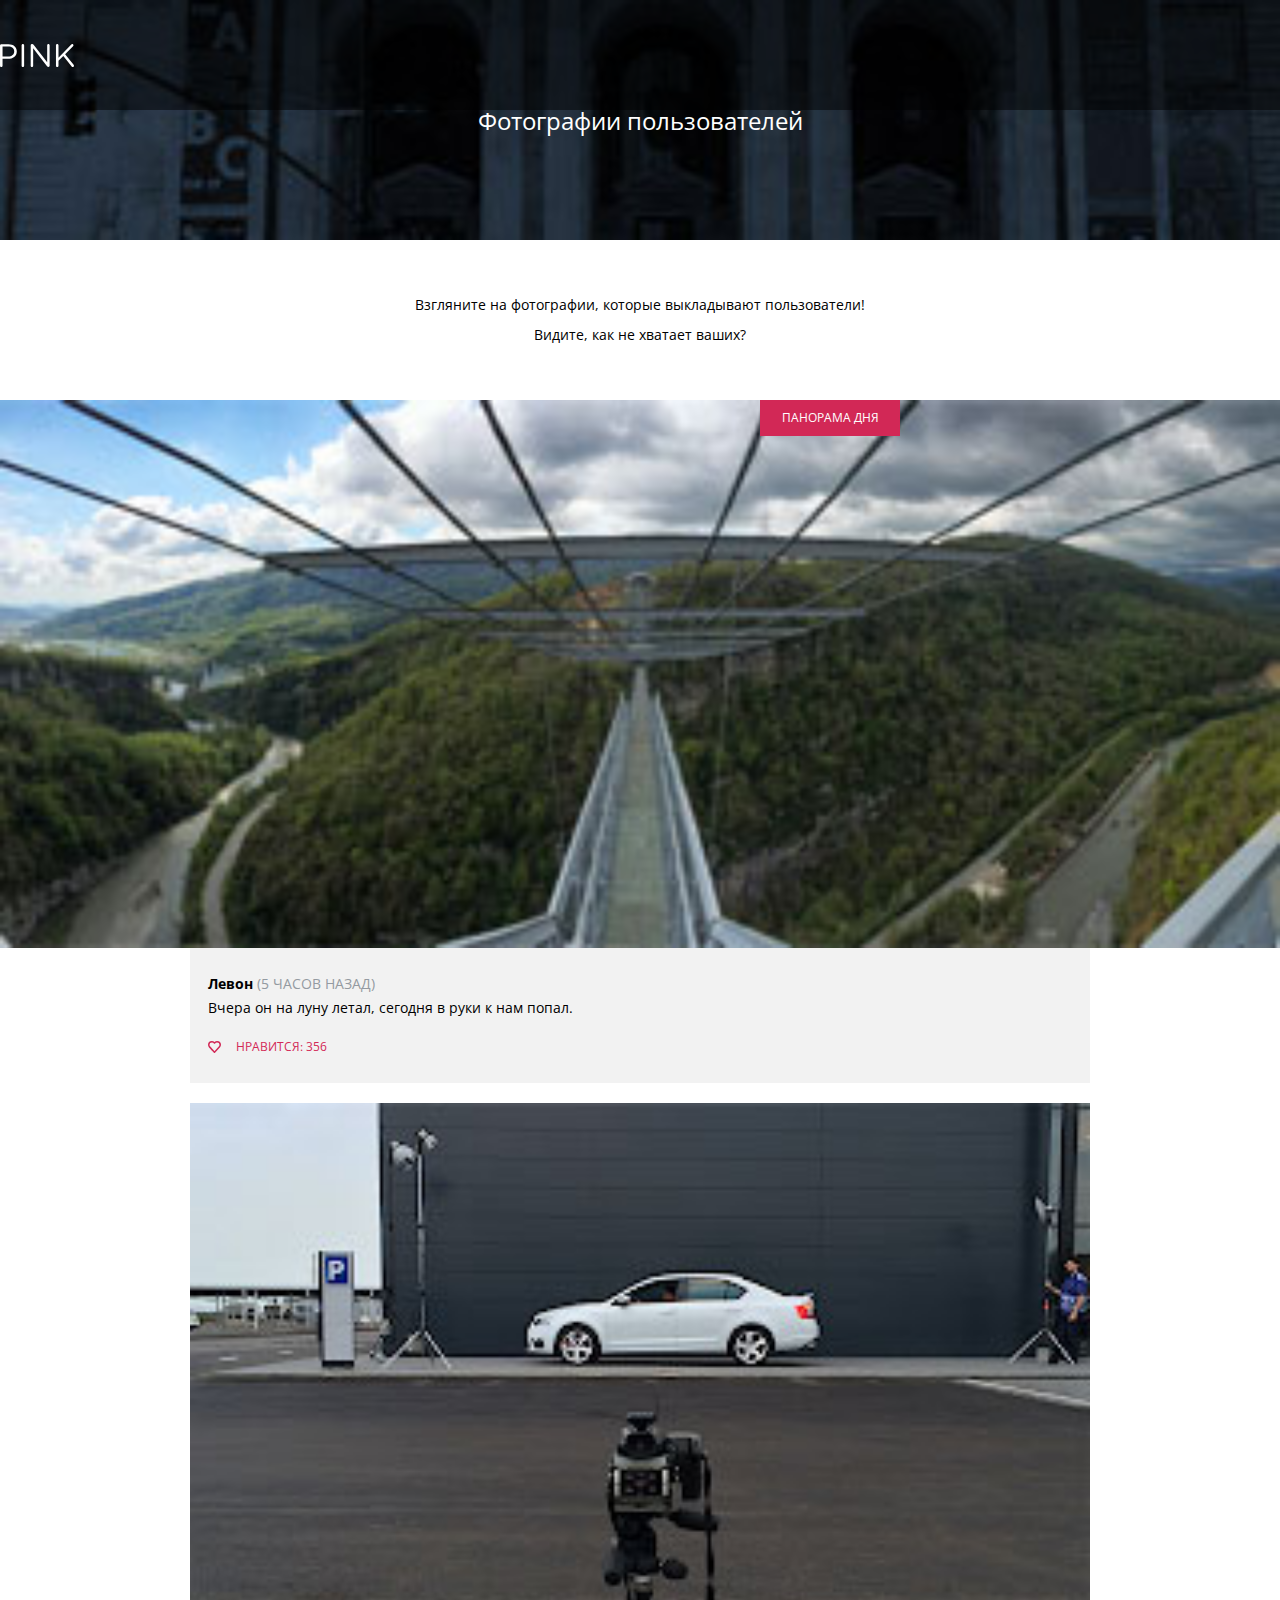
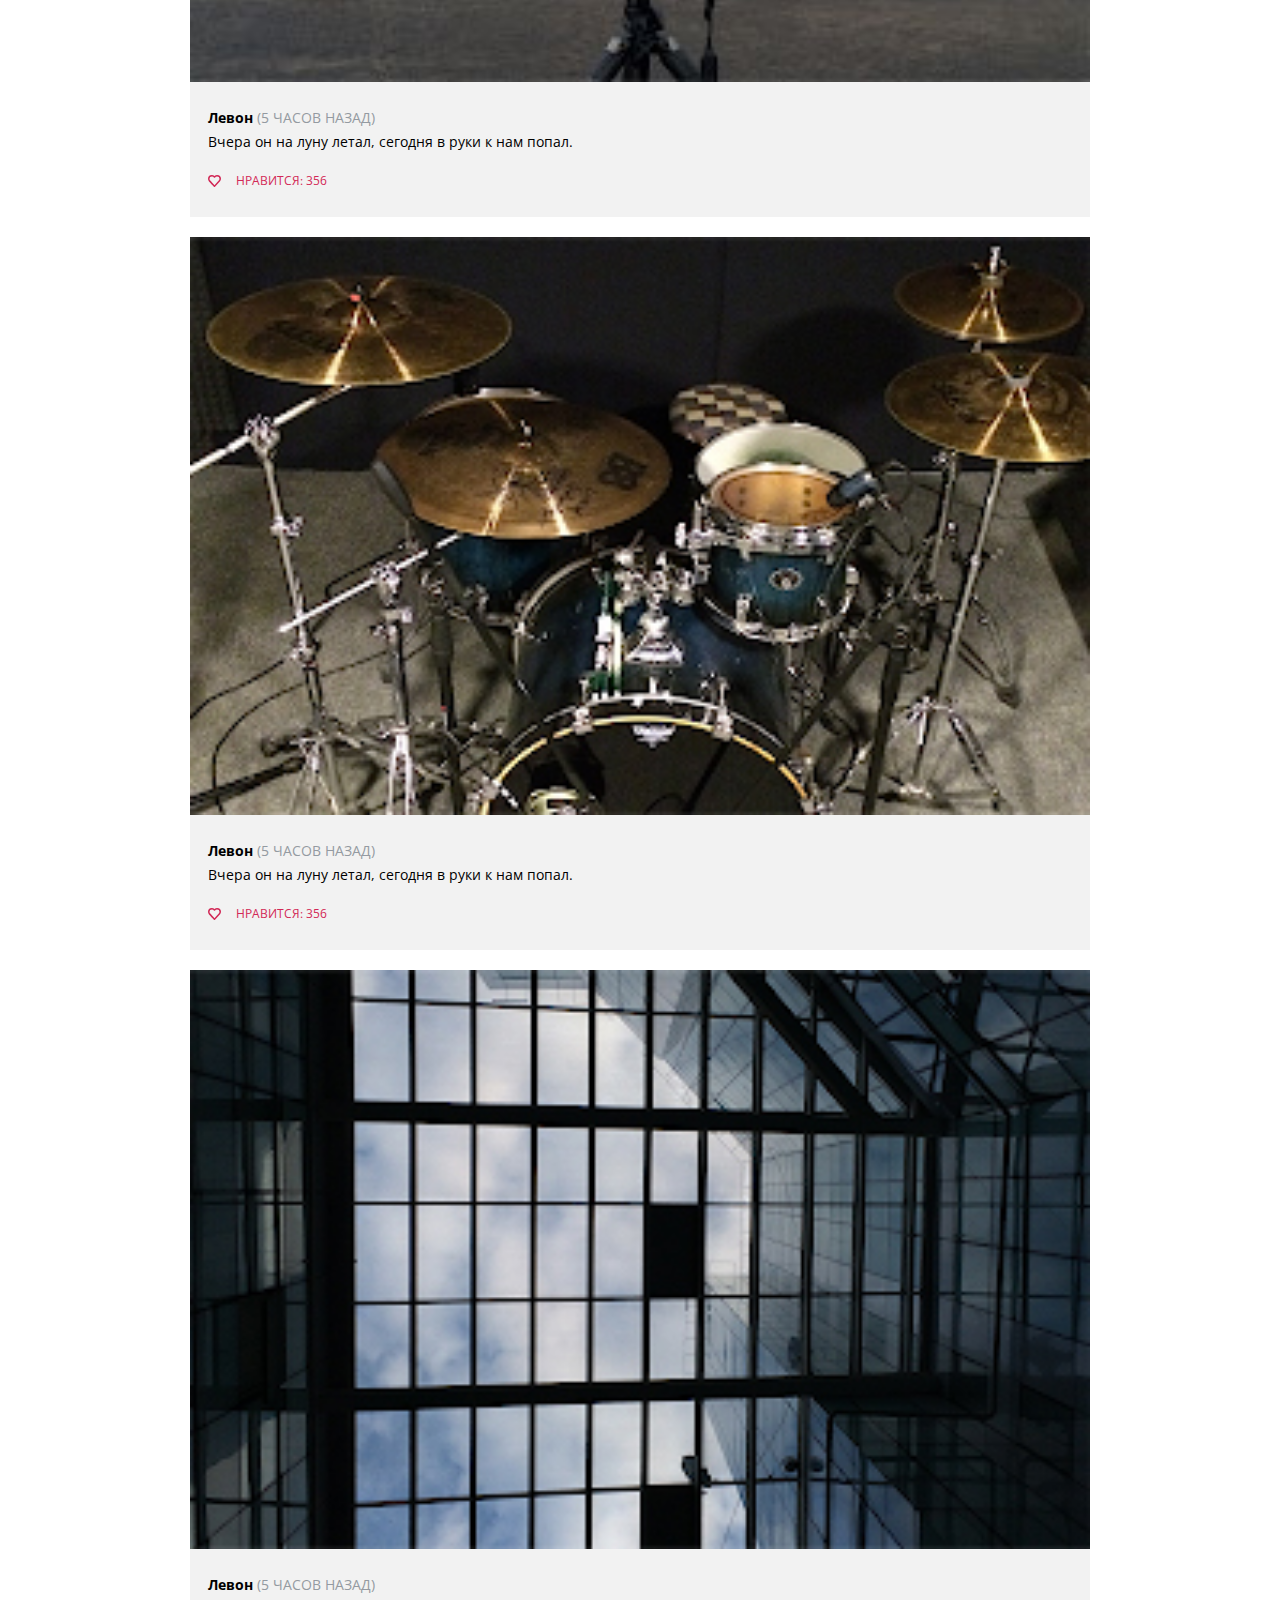
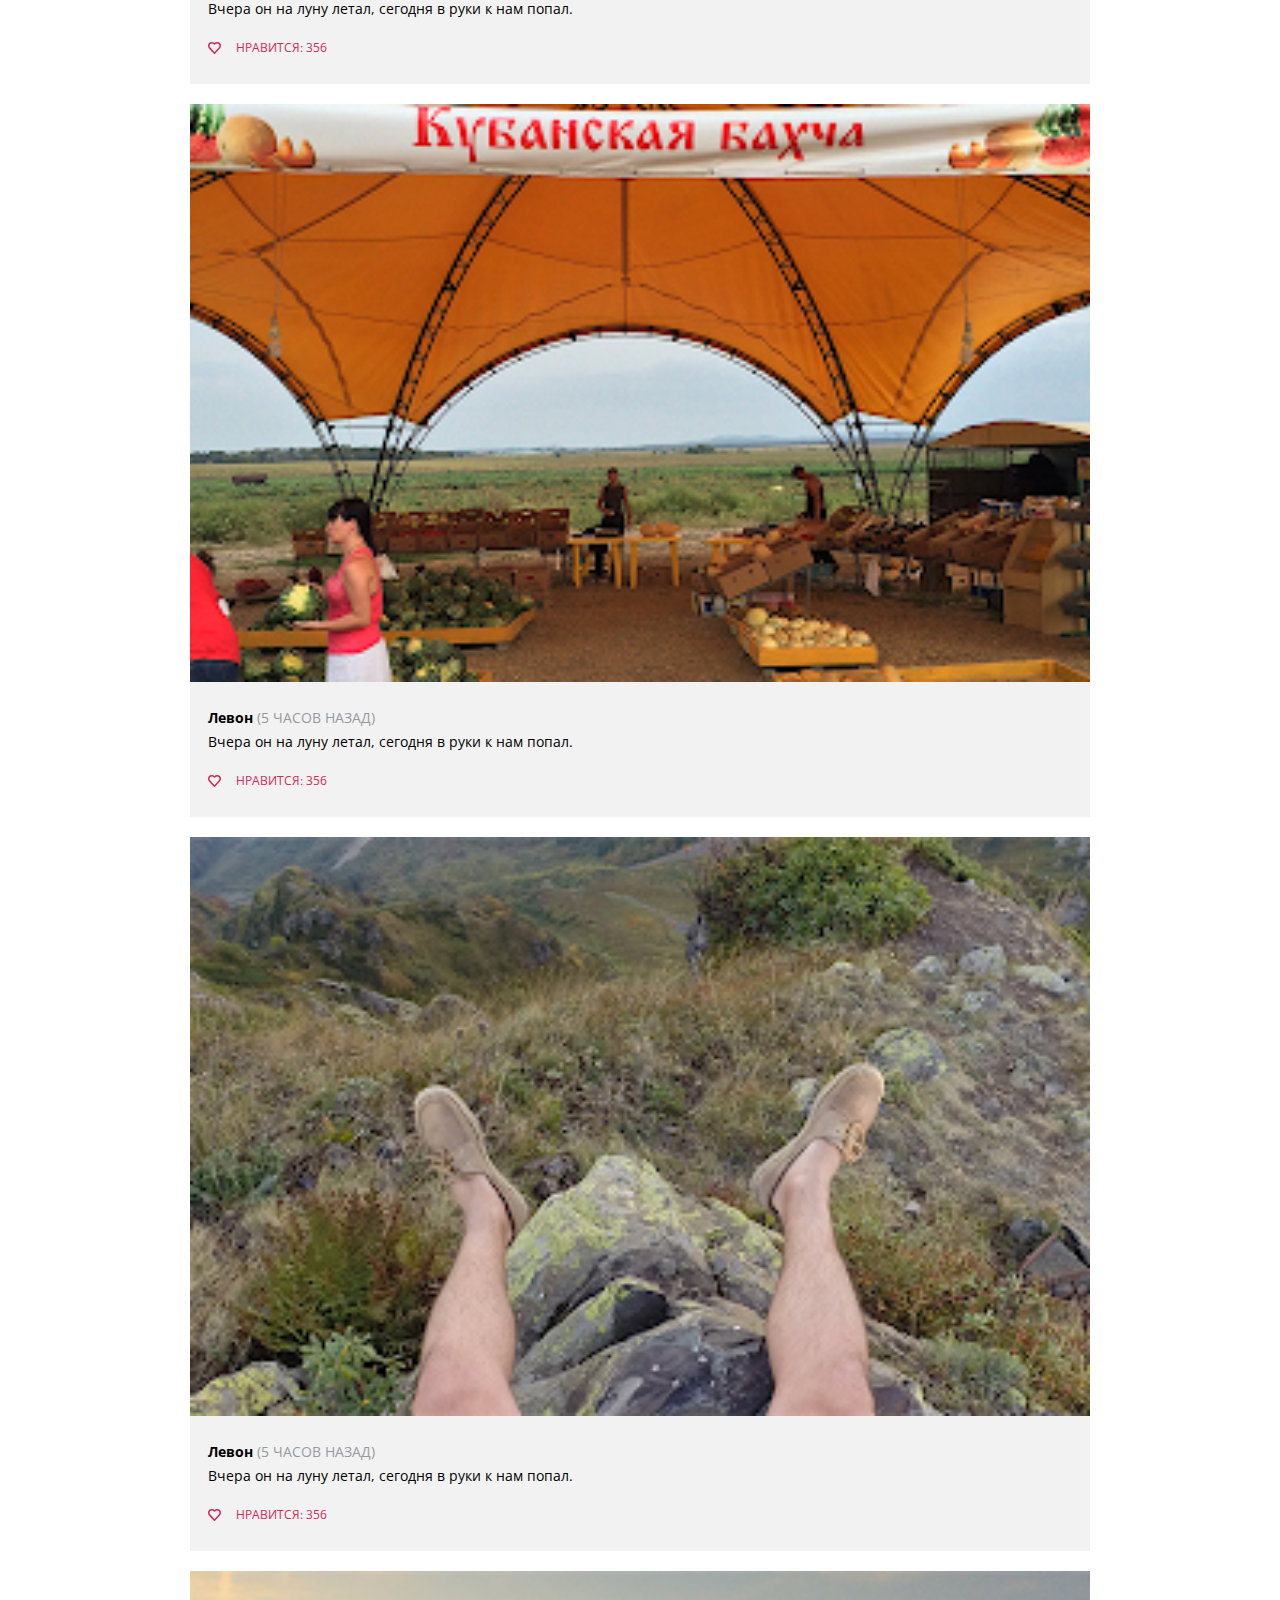
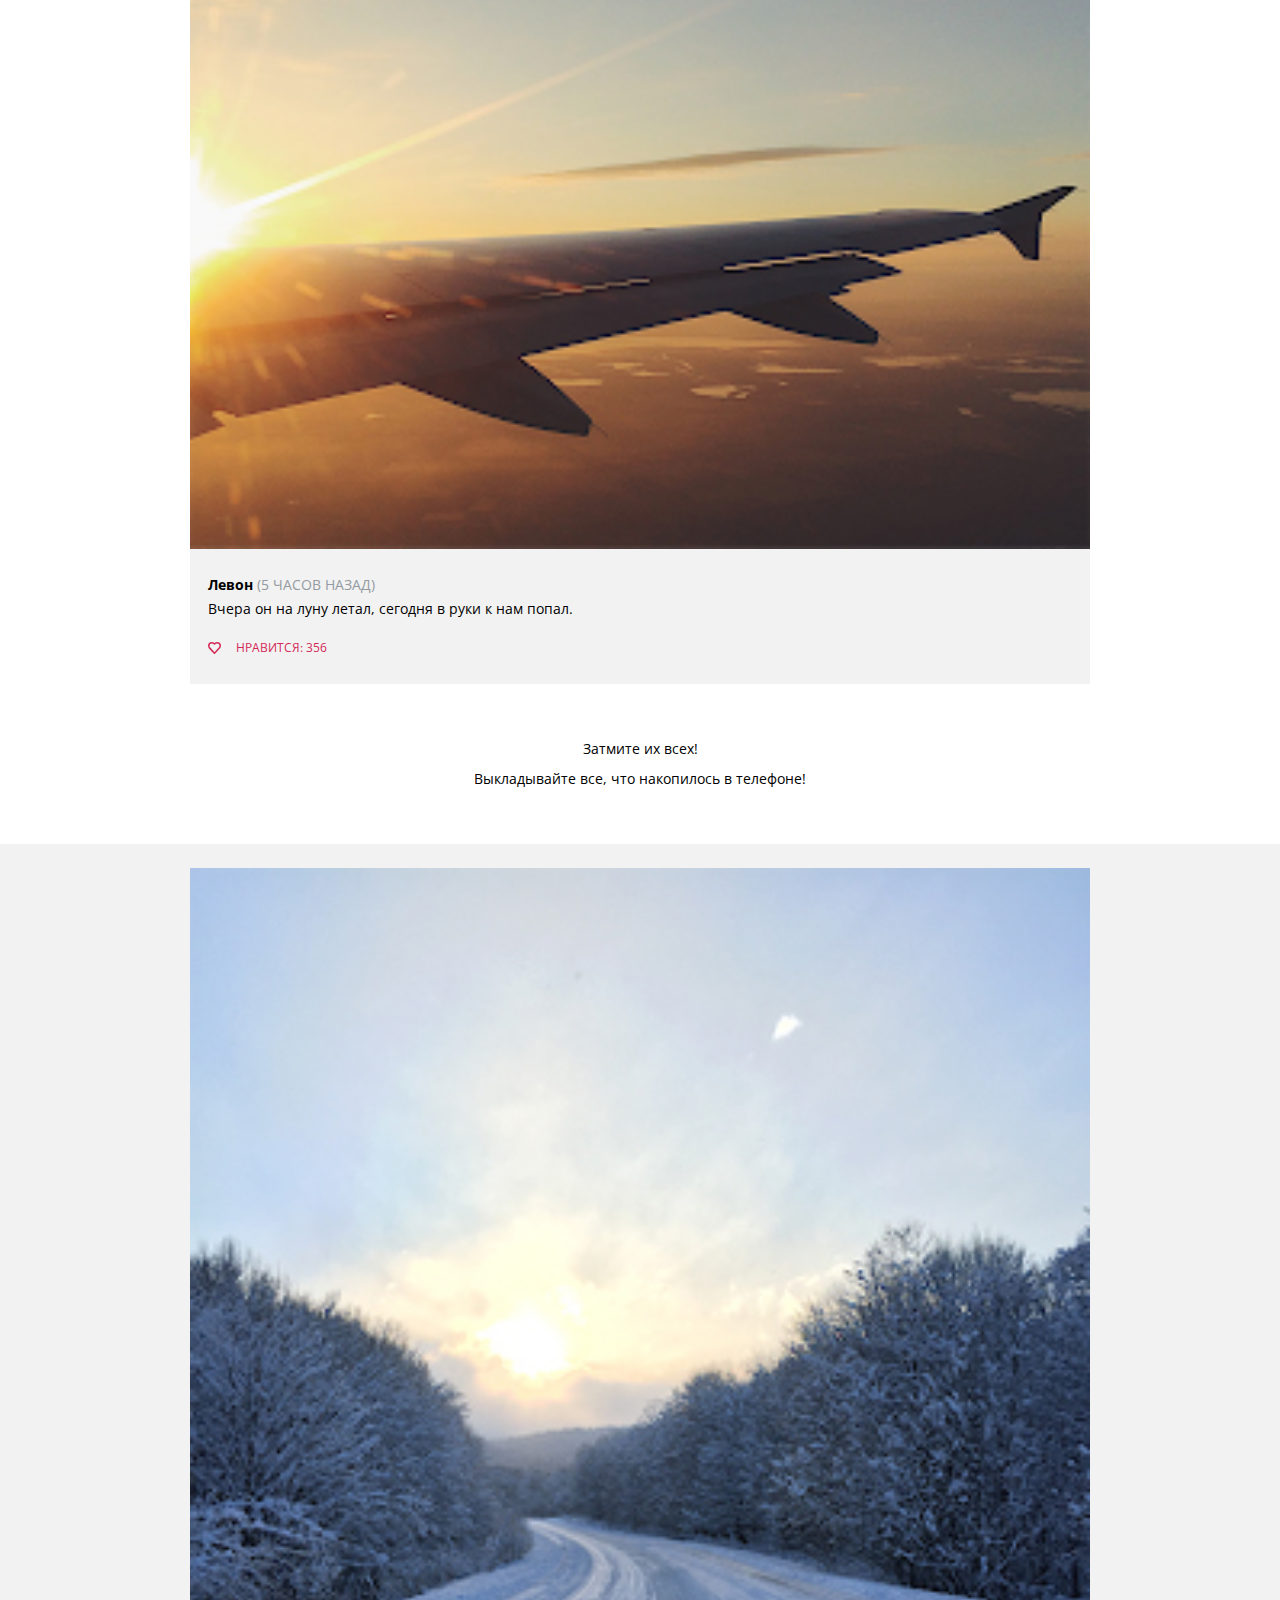
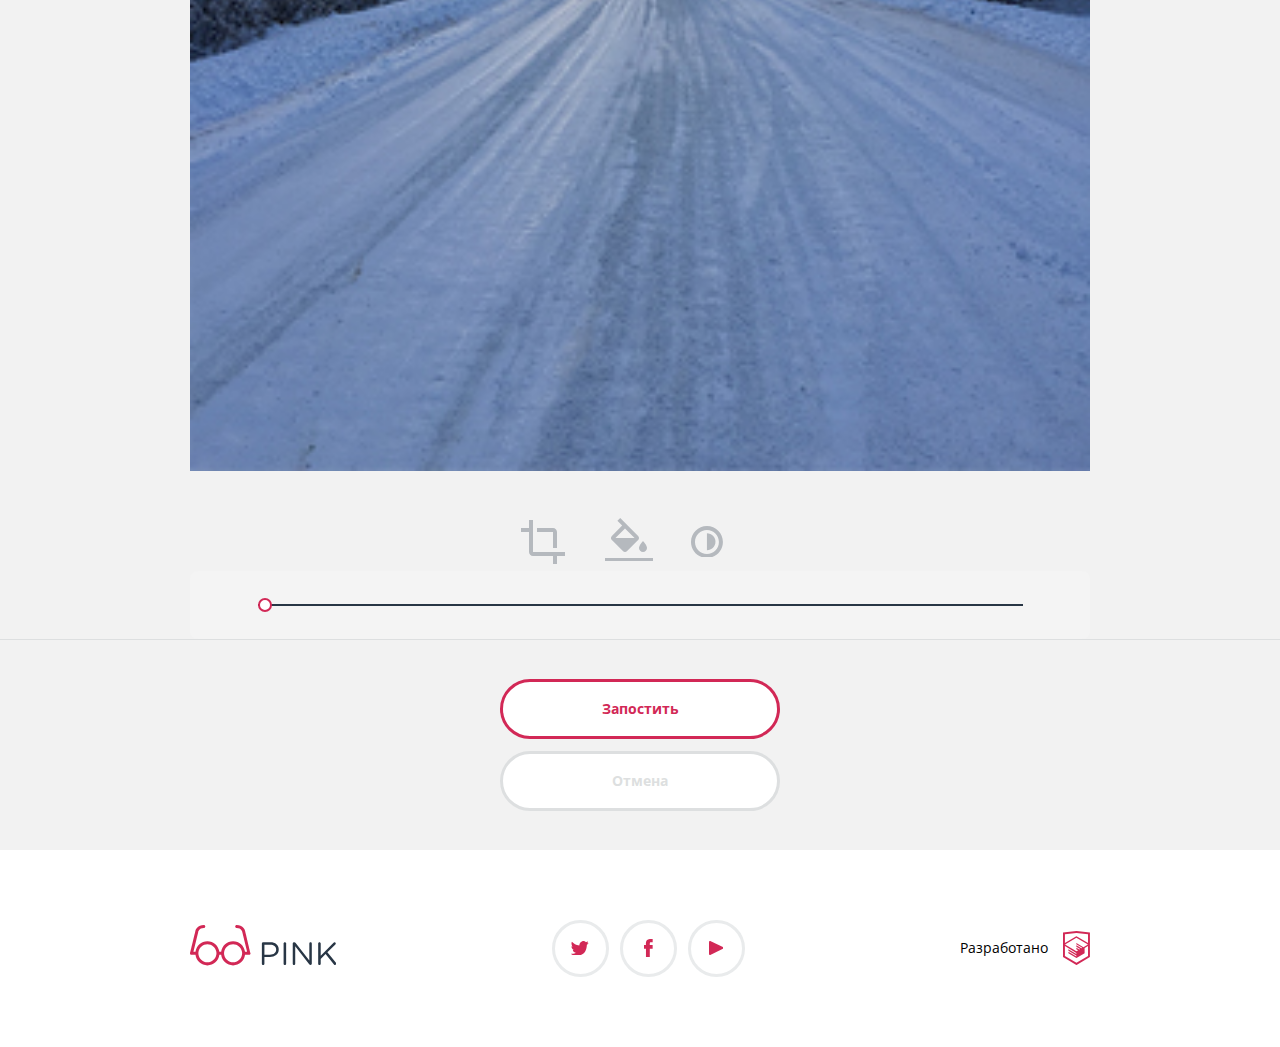
<file: photo/index.html>
<!DOCTYPE html>
<html lang="ru">
	<head>
		<meta charset="utf-8">
		<meta name="viewport" content="width=device-width, initial-scale=1.0, maximum-scale=1.0, user-scalable=1">
		<title>Фотографии пользователей | Pink</title>
		<link rel="shortcut icon" href="images/favicon.ico" type="image/x-icon">
		<link href="https://fonts.googleapis.com/css?family=Open+Sans:400,700&display=swap" rel="stylesheet">
		<link rel="stylesheet" href="../css/style.css">
	</head>
	<body>

		<header>
			<div class="headerStatic">
				<a href="../index.html"><div class="header-logo"></div></a>
				<div class="header-menu">
					<div class="header-menu-mobile js-toggleMenu"></div>
				</div>
			</div>
			<div class="mobileMenu">
				<a href="../index.html">Главная</a>
				<a href="../photo/index.html">Фотографии</a>
				<a href="../form/index.html">Конкурс</a>
				<a href="https://htmlacademy.ru/">Html Academy</a>
			</div>
		</header>

		<main>

			<section class="phoneBlock-photo">
				<h1>Фотографии пользователей</h1>
			</section>

			<section>
				
				<div class="sectionPhotos-text">
					<div class="wrapper">
						Взгляните на фотографии, которые выкладывают пользователи!<br> Видите, как не хватает ваших?
					</div>
				</div>

				<div class="panorama">
					<img src="../images/1.jpg" alt="">
					<div class="wrapper">
						<div class="panorama-label">Панорама дня</div>
					</div>
				</div>

				<div class="wrapper">
						<div class="userPhoto-ad">
							<div class="userPhoto-ad-name">Левон<span> (5 часов назад)</span></div>
							<div class="userPhoto-ad-text">Вчера он на луну летал, сегодня в руки к нам попал.</div>
							<div class="userPhoto-ad-like">Нравится: 356</div>
						</div>
					</div>
				</div>
				
				<ul class="userPhoto">
					<div class="wrapper">

						<li>
							<img src="../images/2.jpg" alt="">
							<div class="userPhoto-ad">
								<div class="userPhoto-ad-name">Левон<span> (5 часов назад)</span></div>
								<div class="userPhoto-ad-text">Вчера он на луну летал, сегодня в руки к нам попал.</div>
								<div class="userPhoto-ad-like">Нравится: 356</div>
							</div>
						</li>

						<li>
							<img src="../images/3.jpg" alt="">
							<div class="userPhoto-ad">
								<div class="userPhoto-ad-name">Левон<span> (5 часов назад)</span></div>
								<div class="userPhoto-ad-text">Вчера он на луну летал, сегодня в руки к нам попал.</div>
								<div class="userPhoto-ad-like">Нравится: 356</div>
							</div>
						</li>

						<li>
							<img src="../images/4.jpg" alt="">
							<div class="userPhoto-ad">
								<div class="userPhoto-ad-name">Левон<span> (5 часов назад)</span></div>
								<div class="userPhoto-ad-text">Вчера он на луну летал, сегодня в руки к нам попал.</div>
								<div class="userPhoto-ad-like">Нравится: 356</div>
							</div>
						</li>

						<li>
							<img src="../images/5.jpg" alt="">
							<div class="userPhoto-ad">
								<div class="userPhoto-ad-name">Левон<span> (5 часов назад)</span></div>
								<div class="userPhoto-ad-text">Вчера он на луну летал, сегодня в руки к нам попал.</div>
								<div class="userPhoto-ad-like">Нравится: 356</div>
							</div>
						</li>

						<li>
							<img src="../images/6.jpg" alt="">
							<div class="userPhoto-ad">
								<div class="userPhoto-ad-name">Левон<span> (5 часов назад)</span></div>
								<div class="userPhoto-ad-text">Вчера он на луну летал, сегодня в руки к нам попал.</div>
								<div class="userPhoto-ad-like">Нравится: 356</div>
							</div>
						</li>

						<li>
							<img src="../images/7.jpg" alt="">
							<div class="userPhoto-ad">
								<div class="userPhoto-ad-name">Левон<span> (5 часов назад)</span></div>
								<div class="userPhoto-ad-text">Вчера он на луну летал, сегодня в руки к нам попал.</div>
								<div class="userPhoto-ad-like">Нравится: 356</div>
							</div>
						</li>

					</div>
				</ul>

				<div class="sectionPhotos-text">
					<div class="wrapper">
						Затмите их всех!<br> Выкладывайте все, что накопилось в телефоне!
					</div>
				</div>
				
			</section>

			<section class="post">
				<div class="wrapper">
					<img src="../images/8.jpg" alt="">
					<ul class="post-tools">
						
						<li>
							<svg version="1.0" id="Layer_1" xmlns="http://www.w3.org/2000/svg" xmlns:xlink="http://www.w3.org/1999/xlink" x="0px" y="0px" width="48px" height="48px" viewBox="0 0 48 48" enable-background="new 0 0 48 48" xml:space="preserve">
							<path fill="none" d="M0,0h48v48H0V0z"/>
							<path d="M34,30h4V14c0-2.21-1.79-4-4-4H18v4h16V30z M14,34V2h-4v8H2v4h8v20c0,2.21,1.79,4,4,4h20v8h4v-8h8v-4H14z"/>
							</svg>
						</li>

						<li>						
							<svg version="1.0" id="Layer_1" xmlns="http://www.w3.org/2000/svg" xmlns:xlink="http://www.w3.org/1999/xlink" x="0px" y="0px" width="48px" height="48px" viewBox="0 0 48 48" enable-background="new 0 0 48 48" xml:space="preserve">
							<path fill="none" d="M0,0h48v48H0V0z"/>
							<path d="M33.12,17.88L15.24,0l-2.83,2.83l4.76,4.76L6.88,17.88c-1.17,1.17-1.17,3.07,0,4.24l11,11C18.46,33.71,19.23,34,20,34 s1.54-0.29,2.12-0.88l11-11C34.29,20.95,34.29,19.05,33.12,17.88z M10.41,20L20,10.42L29.59,20H10.41z M38,23c0,0-4,4.33-4,7 c0,2.21,1.79,4,4,4s4-1.79,4-4C42,27.33,38,23,38,23z"/>
							<rect y="40" width="48" height="3"/>
							</svg>
						</li>

						<li>
							<svg version="1.0" id="Layer_1" xmlns="http://www.w3.org/2000/svg" xmlns:xlink="http://www.w3.org/1999/xlink" x="0px" y="0px" width="31.92px" height="31.92px" viewBox="-35.422 -7.96 31.92 31.92" enable-background="new -35.422 -7.96 31.92 31.92" xml:space="preserve">
							<path d="M-19.462-3.96c6.595,0,11.96,5.365,11.96,11.96s-5.365,11.96-11.96,11.96S-31.422,14.595-31.422,8 S-26.057-3.96-19.462-3.96 M-19.462-7.96c-8.814,0-15.96,7.145-15.96,15.96c0,8.813,7.146,15.96,15.96,15.96S-3.502,16.813-3.502,8 C-3.502-0.815-10.648-7.96-19.462-7.96L-19.462-7.96z"/>
							<path d="M-19.462,16.331c4.706,0,8.52-3.813,8.52-8.52c0-4.705-3.813-8.519-8.52-8.519"/>
							</svg>
						<li>

					</ul>
					<div class="post-slider">
						<input type="range" id="fader" min="0" max="600" value="0" step="1" oninput="outputUpdate(value)">
					</div>
				</div>
				<div class="post-hr"></div>
				<div class="post-buttons">
					<div class="wrapper">
						<a href="#" class="post-buttons-post">Запостить</a>
						<a href="#" class="post-buttons-cancel">Отмена</a>
					</div>
				</div>
			</section>

		</main>

		<footer class="footer">
			<div class="wrapper">
				<div class="footer-logo">
					<a href="../index.html">
						<svg version="1.1" id="Layer_1" xmlns="http://www.w3.org/2000/svg" xmlns:xlink="http://www.w3.org/1999/xlink" x="0px" y="0px" width="146.3px" height="40.375px" viewBox="0 0 146.3 40.375" enable-background="new 0 0 146.3 40.375" xml:space="preserve">
						<g>
						<path class="logoname" fill="#283645" d="M71.874,18.661c0-0.708,0.58-1.288,1.256-1.288h7.18c5.087,0,8.436,2.704,8.436,7.146v0.063 c0,4.86-4.057,7.373-8.854,7.373h-5.475v6.825c0,0.708-0.58,1.287-1.289,1.287c-0.676,0-1.256-0.58-1.256-1.287L71.874,18.661 L71.874,18.661z M79.988,29.641c3.734,0,6.182-1.996,6.182-4.959v-0.062c0-3.221-2.414-4.894-6.053-4.894h-5.699v9.917h5.57V29.641 z"/>
						<path class="logoname" fill="#283645" d="M93.603,18.5c0-0.708,0.579-1.288,1.255-1.288c0.709,0,1.288,0.58,1.288,1.288v20.283 c0,0.708-0.579,1.287-1.288,1.287c-0.676,0-1.255-0.579-1.255-1.287V18.5z"/>
						<path class="logoname" fill="#283645" d="M102.744,18.532c0-0.676,0.58-1.256,1.256-1.256h0.354c0.58,0,0.935,0.29,1.288,0.74l13.684,17.45V18.468 c0-0.676,0.547-1.256,1.256-1.256c0.676,0,1.225,0.58,1.225,1.256v20.349c0,0.677-0.48,1.19-1.158,1.19h-0.129 c-0.548,0-0.936-0.321-1.318-0.772l-13.976-17.867v17.449c0,0.677-0.547,1.257-1.257,1.257c-0.676,0-1.223-0.58-1.223-1.257V18.532 H102.744z"/>
						<path class="logoname" fill="#283645" d="M128.173,18.5c0-0.708,0.58-1.288,1.257-1.288c0.708,0,1.286,0.58,1.286,1.288v12.331l12.848-13.16 c0.29-0.257,0.579-0.451,0.998-0.451c0.676,0,1.225,0.612,1.225,1.256c0,0.354-0.162,0.644-0.42,0.901l-7.984,7.92l8.564,10.561 c0.225,0.291,0.354,0.547,0.354,0.936c0,0.676-0.577,1.288-1.285,1.288c-0.482,0-0.807-0.259-1.03-0.58l-8.401-10.464l-4.863,4.861 v4.895c0,0.708-0.578,1.288-1.286,1.288c-0.677,0-1.257-0.58-1.257-1.288V18.5H128.173z"/>
						</g>
						<path fill="#FFFFFF" d="M60.498,28.266"/>
						<path fill="#D22856" d="M60.462,28.016c-0.002-0.009-5.175-21.365-5.175-21.365C54.926,4.303,52.694,0,46.688,0 c-0.829,0-1.5,0.671-1.5,1.5s0.671,1.5,1.5,1.5c4.856,0,5.575,3.729,5.639,4.143l4.767,19.701h-2.073 c-0.742-5.927-5.802-10.531-11.927-10.531s-11.186,4.604-11.927,10.531h-1.82c-0.741-5.927-5.802-10.531-11.927-10.531 S6.235,20.917,5.493,26.844H3.42L8.187,7.143C8.25,6.729,8.97,3,13.826,3c0.829,0,1.5-0.671,1.5-1.5S14.655,0,13.826,0 C7.82,0,5.588,4.303,5.227,6.651c0,0-5.173,21.356-5.175,21.365c-0.266,1.109,0.531,1.826,1.426,1.826 c0.012,0,0.023,0.004,0.036,0.004h3.982c0.741,5.926,5.802,10.53,11.927,10.53s11.185-4.604,11.927-10.53h1.814 c0.742,5.926,5.802,10.53,11.927,10.53s11.186-4.604,11.927-10.53H59c0.012,0,0.023-0.004,0.036-0.004 C59.931,29.842,60.728,29.125,60.462,28.016z M26.315,29.844c-0.715,4.272-4.421,7.531-8.896,7.531s-8.18-3.259-8.896-7.531 c-0.082-0.488-0.135-0.988-0.135-1.5s0.053-1.011,0.135-1.5c0.715-4.271,4.421-7.531,8.896-7.531s8.18,3.26,8.896,7.531 c0.082,0.489,0.135,0.988,0.135,1.5S26.397,29.355,26.315,29.844z M51.99,29.844c-0.716,4.272-4.421,7.531-8.896,7.531 c-4.475,0-8.181-3.259-8.896-7.531c-0.082-0.488-0.135-0.988-0.135-1.5s0.053-1.011,0.135-1.5c0.716-4.271,4.421-7.531,8.896-7.531 c4.475,0,8.181,3.26,8.896,7.531c0.082,0.489,0.135,0.988,0.135,1.5S52.072,29.355,51.99,29.844z"/>
						</svg>
						</svg>
					</a>
				</div>
				<div class="footer-social">
					<a href="#">
						<svg version="1.0" id="Layer_1" xmlns="http://www.w3.org/2000/svg" xmlns:xlink="http://www.w3.org/1999/xlink" x="0px" y="0px" width="17.5px" height="14.663px" viewBox="0 0 17.5 14.663" enable-background="new 0 0 17.5 14.663" xml:space="preserve">
						<g id="W6EeEF_1_">
						<g>
						<path fill-rule="evenodd" clip-rule="evenodd" d="M11.283,0.153c1.736-0.485,3.074,0.263,3.685,1.151 c0.694-0.226,1.372-0.47,2.072-0.691c-0.004,0.841-0.538,1.478-0.883,1.727C16.861,2.506,17.5,1.86,17.5,1.86 c-0.175,0.976-1.035,1.746-1.611,1.977C15.65,10.429,12.617,14.793,5.507,14.66c-0.538,0,0.077,0-0.46,0 c-0.422,0-4.29-0.45-5.047-1.843c2.341,0.192,4.011-0.412,4.835-1.15c-0.989-0.293-2.761-0.464-3.07-2.881 c0.362,0.105,0.583,0.223,1.228,0.117C1.757,8.067,0.385,7.366,0.461,5.218c0.294,0.32,1.1,0.523,1.381,0.461 c-0.725-0.235-2.03-3.281-0.921-4.836C2.794,2.654,4.769,4.364,8.29,4.528C8.506,2.288,9.461,0.787,11.283,0.153z"/>
						</g>
						</g>
						</svg>
					</a>
					<a href="#"">
						<svg version="1.0" id="Layer_1" xmlns="http://www.w3.org/2000/svg" xmlns:xlink="http://www.w3.org/1999/xlink" x="0px" y="0px" width="8.673px" height="18.944px" viewBox="0 0 8.673 18.944" enable-background="new 0 0 8.673 18.944" xml:space="preserve">
						<path d="M6.275,3.357c0.799,0,1.599,0,2.398,0c0-1.119,0-2.238,0-3.357c-0.959,0-1.92,0-2.878,0C2.656,0.181,1.54,2.387,1.948,6.115 H0v3.517h1.958c0,3.104,0,6.208,0,9.312c1.279,0,2.558,0,3.837,0c0-3.104,0-6.208,0-9.312h2.857V6.115H5.786 C5.765,5.07,5.75,3.709,6.275,3.357z"/>
						</svg>
					</a>
					<a href="#"">
						<svg version="1.0" id="Layer_1" xmlns="http://www.w3.org/2000/svg" xmlns:xlink="http://www.w3.org/1999/xlink" x="0px" y="0px" width="14.64px" height="13.96px" viewBox="0 0 14.64 13.96" enable-background="new 0 0 14.64 13.96" xml:space="preserve">
						<path d="M1.775,13.78C0.799,14.257,0,13.758,0,12.671V1.29c0-1.088,0.799-1.585,1.775-1.109l12.133,5.932 c0.975,0.478,0.975,1.258,0,1.736L1.775,13.78z"/>
						</svg>
					</a>
				</div>
				<div class="footer-copyright">
					<p>Разработано</p> 
					<a href="#">
						<svg version="1.0" id="Layer_1" xmlns="http://www.w3.org/2000/svg" xmlns:xlink="http://www.w3.org/1999/xlink" x="0px" y="0px" width="26.943px" height="34.09px" viewBox="0 0 26.943 34.09" enable-background="new 0 0 26.943 34.09" xml:space="preserve">
						<path d="M13.62,0.017L13.472,0L0,1.412v24.661l13.472,8.017l13.43-7.99l0.042-0.026V1.412L13.62,0.017z M25.019,12.127L13.495,5.334 l-0.001-0.104L13.407,5.28l-0.088-0.056v0.109L1.925,12.118V3.147l11.547-1.212l11.547,1.212V12.127z M13.405,6.787L24.923,13.5 l-4.479,2.64l-7.093-4.221l-0.013,1.415l5.904,3.513l-0.86,0.507l-5.031-2.992l-0.013,1.415l3.827,2.275l-0.782,0.523l-3.032-1.787 l-0.013,1.413l1.852,1.091l-1.8,1.081L2.034,13.622L13.405,6.787z M1.925,15.127l11.411,6.791l0.015,1.044l-7.941-4.728L5.395,19.65 l7.979,4.796l0.017,1.076l-7.972-4.741l-0.013,1.415l8.021,4.821l0.045,0.026l8.143-4.872v-1.268l-0.011-0.148v-3.761l3.415-2.036 v10.02L13.472,31.85L1.925,24.979V15.127z"/>
						</svg>
					</a>
				</div>
			</div>
		</footer>

		<script src="https://code.jquery.com/jquery-3.2.1.js"></script>
		<script src="../js/slick.js"></script>
		<script src="../js/main.js"></script>
	</body>
</html
</file>
<file: css/style.css>
@charset 'UTF-8';@font-face{font-family:Test;font-style:normal;font-weight:400;src:url(../fonts/PFCentroSansPro-Light.eot);src:url(../fonts/PFCentroSansPro-Light.ttf),url(../fonts/PFCentroSansPro-Light.woff)}*{margin:0;padding:0}body{background-color:#fff;color:#000;font-family:"Open Sans",Arial,sans-serif;font-size:18px;line-height:24px}.wrapper{width:100%;box-sizing:border-box;padding-left:20px;padding-right:20px;margin:0 auto}@media screen and (min-width:940px){.wrapper{width:940px}}li{list-style-type:none}.headerStatic{box-sizing:border-box;height:66px;width:100%;background-color:rgba(0,0,0,.5);position:absolute;display:flex;align-items:center;z-index:100;transition:background-color 0s linear .3s}@media screen and (min-width:600px){.headerStatic{height:110px}}.headerStatic>.wrapper{display:flex;justify-content:space-between}.header-logo{background:url(../images/logo-pink-white-mobile.svg) center no-repeat;height:23px;width:75px}.header-menu-mobile{background:url(../images/icon-menu-burger.svg) center no-repeat;height:24px;width:50px;cursor:pointer}@media screen and (min-width:940px){.header-menu-mobile{display:none}}.header-menu-points{display:none}@media screen and (min-width:940px){.header-menu-points{display:flex;justify-content:space-between;align-items:center}}.mobileMenu{display:none;width:100%;border-top:1px solid #000;position:relative;top:66px;z-index:1000}@media screen and (min-width:600px){.mobileMenu{top:110px}}.mobileMenu a{display:flex;align-items:center;justify-content:center;height:62px;color:#fff;font-weight:700;text-transform:uppercase;text-decoration:none;background-color:#283645;border-top:1px solid #485461;border-bottom:1px solid #000;text-align:center}.mobileMenu a:hover{background-color:#1d2631}.headerActive{background-color:#283645!important;transition:background-color 0s linear 0s!important}.header-menu-close{background-image:url(../images/icon-menu-cross.svg)!important}.footer{display:flex;padding:40px 0;justify-content:space-between}@media screen and (min-width:600px){.footer{padding:70px 0}}.footer-index,.footer>.wrapper{display:block}@media screen and (min-width:600px){.footer-index{display:none}}@media screen and (min-width:600px){.footer>.wrapper{display:flex;align-items:center;justify-content:space-between}}.footer-logo{display:flex;justify-content:center;margin-bottom:40px}@media screen and (min-width:600px){.footer-logo{margin-bottom:0}}.footer-logo a svg{transition:fill .3s ease,opacity .3s ease}.footer-logo a svg:hover .logoname{fill:#d22856}.footer-logo a svg:active{opacity:.3}.footer-logo a svg:active .logoname{fill:#283645}.footer-logo-mobile{display:block}@media screen and (min-width:600px){.footer-logo-mobile{display:none}}.footer-logo-desktop{display:none}@media screen and (min-width:600px){.footer-logo-desktop{display:block}}.footer-social{display:flex;justify-content:center;margin-bottom:39px}@media screen and (min-width:600px){.footer-social{margin-bottom:0}}.footer-social a+a{margin-left:11px}.footer-social a{border-radius:50%;border:3px solid #e9ebec;width:51px;height:51px;display:flex;justify-content:center;align-items:center;transition:border .3s ease}.footer-social a:hover{border:3px solid #283645}.footer-social a:active{border:3px solid rgba(233,235,236,.7)}.footer-social a:active svg{opacity:.3}.footer-social a svg{fill:#d22856;transition:opacity .3s ease}.footer-copyright{display:flex;align-items:center;justify-content:center;margin-top:0}@media screen and (min-width:600px){.footer-copyright{margin-top:5px}}.footer-copyright p{margin-right:15px;font-size:14px;margin-top:-5px}.footer-copyright a svg{fill:#d22856;transition:fill .3s ease}.footer-copyright a svg:hover{fill:#000}.footer-copyright a svg:active{fill:#bec2c7}.phoneBlock{background-image:url(../images/background-01.jpg);background-position:center;background-size:cover;box-sizing:border-box;height:465px;position:relative}.download{box-sizing:border-box;background-color:#1d2631;padding-top:48px;padding-bottom:32px;text-align:center}.download-button{box-sizing:border-box;border:3px solid #fff;width:280px;border-radius:30px;padding:15px 35px;margin:0 auto;font-weight:700;color:#fff;text-decoration:none;transition:.3s;font-size:14px}.download-button:hover{background-color:#fff;color:#d22856}.download-icons{display:flex;width:60%;justify-content:space-between;margin:60px auto 25px}.download-icons a img{height:47px}.download-text{width:80%;margin:0 auto;color:#fff;font-size:14px}.advantages{text-align:center}.advantages-heading{line-height:29px;font-size:24px;margin:0 auto;box-sizing:border-box;padding-top:45px;color:#283645;font-weight:lighter;text-align:center}.advantages-heading p+p{margin-top:35px}.advantages>.wrapper{padding-top:40px}.advantages-points{background-color:#f2f2f2}.advantages-points>.wrapper{padding-top:40px}.advantages-points-text{margin:0 auto;width:80%}.advantages-points-text h2{margin-bottom:15px;font-weight:700;font-size:18px}.advantages-points-text p{font-size:14px;margin-bottom:35px}.advantages-points-phone{height:300px;background-image:url(../images/helloworld.png);background-position:0 30px;background-size:cover;background-repeat:no-repeat;box-sizing:border-box;width:157px;position:relative;bottom:0;margin:0 auto}.reviews{box-sizing:border-box;padding-top:50px;text-align:center}.reviews-item{font-size:14px}.reviews-item-heading{font-weight:700;margin-bottom:20px}.reviews-item-text{line-height:30px;margin-bottom:50px}.prices{text-transform:uppercase;color:#fff;width:100%;padding-bottom:50px}.prices-item{box-sizing:border-box;border-left:2px solid #e5e5e5;width:279px;margin-bottom:50px}.prices-item-hit{background-image:url(../images/hit.png);z-index:1000;width:74px;height:73px;position:absolute;top:0;margin-left:-2px}.prices-item-hit-text{transform:rotate(-45deg);position:relative;top:15px;left:-13px}.prices-item-heading{background-color:#283645;text-align:center;padding-top:20px;padding-bottom:20px;font-size:14px}.prices-item-heading h3{margin-bottom:5px}.prices-item-heading p{font-size:24px}.prices-item-row{box-sizing:border-box;padding:18px 15px;display:flex;justify-content:space-between;border-bottom:2px solid #e5e5e5}.prices-item-option{text-align:left;font-size:14px;color:#283645}.prices-item-option::after{width:31px;height:26px;background-position:center;background-repeat:no-repeat}.icon-yes{background-color:url(../images/yes.png)}.icon-no{background-color:url(../images/no.png)}.pricesWrapper{background-color:#f2f2f2;font-size:15px;padding-top:45px}.contacts{padding-top:50px;text-align:center}.contacts-heading{font-size:24px;color:#283645;margin-bottom:35px;line-height:29px}.contacts-heading-point{font-size:18px;font-weight:700;line-height:32px}.contacts-heading-content{font-size:24px;line-height:24px;color:#d22856;font-weight:400}.contacts-heading-content a{color:#d22856;text-decoration:none}.contacts li+li{margin-top:25px}.map{margin-top:40px;padding-bottom:56.25%;position:relative;height:0}.map iframe{left:0;top:0;height:100%;width:100%;position:absolute}.advantages-heading::after,.reviews::after{content:'';display:block;background-image:url(../images/bg-triangle-white.svg);background-repeat:no-repeat;background-size:100% 100%;background-position:center;width:100%;height:80px;background-color:#f2f2f2}.mapTriangle::before{content:'';display:block;width:100%;height:50px;background-image:url(../images/triangle-footer.png);background-position:center;background-size:100% 100%;z-index:12;position:relative}.phoneBlock::after{content:'';background-image:url(../images/hand.png);background-position:center center;background-size:cover;box-sizing:border-box;height:314px;width:314px;position:absolute;bottom:0}.phoneBlock-photo{background-image:url(../images/background-01.jpg);background-position:center;background-size:cover;box-sizing:border-box;height:240px;position:relative;display:flex;align-items:center;justify-content:center}.phoneBlock-photo h1{color:#fff;font-size:24px;font-weight:400;line-height:29px;width:70%;text-align:center}.panorama{position:relative;line-height:0}.panorama>.wrapper{position:absolute;top:0;display:flex;justify-content:flex-end}.panorama img{width:100%}.panorama-label{margin-right:20px;background-color:#d22856;color:#fff;width:140px;height:36px;display:flex;align-items:center;justify-content:center;font-size:12px;text-transform:uppercase;text-align:center}.sectionPhotos-text{font-size:14px;line-height:30px;padding:50px 0;text-align:center}.userPhoto{line-height:0;margin-top:20px}.userPhoto li+li{margin-top:20px}.userPhoto img{width:100%}.userPhoto-ad{background-color:#f2f2f2;padding:24px 18px;box-sizing:border-box;font-size:14px;line-height:24px}.userPhoto-ad-name{font-weight:700}.userPhoto-ad-name span{text-transform:uppercase;color:#949aa1;font-weight:400}.userPhoto-ad-like{color:#d22856;margin-top:15px;text-transform:uppercase;font-size:12px;display:flex;align-items:center}.post{background-color:#f2f2f2;padding-top:24px}.post img{width:100%;margin-bottom:42px}.post-tools{display:flex;justify-content:center;align-items:center}.post-tools li+li{margin-left:38px}.post-tools li{cursor:pointer}.post-tools svg{fill:#b5b9be;transition:fill .3s ease}.post-tools svg:hover{fill:#8d949b}.post-tools svg:active{fill:#d22856}.post-slider{position:relative;background:#f4f4f4;border-radius:8px;width:100%;height:18px;padding-top:33px;padding-bottom:17px;display:flex;justify-content:center}.post-slider #fader{width:85%;height:2px;background:#283645;outline:0;-webkit-appearance:none}.post-slider #fader::-webkit-slider-thumb{-webkit-appearance:none;width:14px;height:14px;border-radius:50%;background:#fff;border:2px solid #d22856;transition:background .3s ease}.post-slider #fader::-webkit-slider-thumb:hover{background:#d22856}.post-hr{background-color:#dddfe0;height:1px}.post-buttons{padding:39px 0}.post-buttons>.wrapper{display:flex;justify-content:center;flex-direction:column}.post-buttons a+a{margin-top:12px}.post-buttons-post{box-sizing:border-box;border:3px solid #d22856;background:#fff;width:280px;border-radius:30px;padding:15px 35px;margin:0 auto;font-weight:700;color:#d22856;text-decoration:none;font-size:14px;text-align:center;transition:background-color .3s ease,color .3s ease}.post-buttons-post:hover{background-color:#d22856;color:#fff}.post-buttons-post:active{background-color:#d22856;color:rgba(255,255,255,.7)}.post-buttons-cancel{box-sizing:border-box;border:3px solid #dddfe0;background:#fff;width:280px;border-radius:30px;padding:15px 35px;margin:0 auto;font-weight:700;color:#dddfe0;text-decoration:none;font-size:14px;text-align:center;transition:background-color .3s ease,color .3s ease,border .3s ease}.post-buttons-cancel:hover{color:rgba(40,54,69,.7);border:3px solid #b5b9be}.post-buttons-cancel:active{background-color:#b5b9be;color:rgba(255,255,255,.7)}.userPhoto-ad-like::before{content:'';display:block;width:13px;height:12px;background-image:url(../images/icon-heart.svg);margin-right:15px;cursor:pointer}.phoneBlock-form{background-image:url(../images/background-01.jpg);background-position:center;background-size:cover;box-sizing:border-box;height:240px;position:relative;display:flex;align-items:center;justify-content:center}.phoneBlock-form h1{color:#fff;font-size:24px;font-weight:400;line-height:29px;width:70%;text-align:center;margin-top:20px}.sectionForm-text{font-size:14px;line-height:30px;padding:50px 0 25px;text-align:center}.form form{display:flex;flex-direction:column}.form form ::placeholder{color:#283645}.form form .input__text{color:#283645;box-sizing:border-box;width:100%;padding:20px;border:2px solid #e5e5e5;outline:0;border-radius:2px;font-size:18px;font-family:"Open Sans",Arial,sans-serif;transition:border .3s ease}.form form .input__text:hover{border:2px solid #283645}.form form .input__text:focus{border:2px solid #d22856}.form form p{text-transform:uppercase;margin:25px 0 14px 22px;font-size:14px;color:#d22856}.form form textarea{color:#283645;box-sizing:border-box;width:100%;height:200px;padding:20px;border:2px solid #e5e5e5;outline:0;border-radius:2px;font-size:18px;font-family:"Open Sans",Arial,sans-serif;resize:none;transition:border .3s ease}.form form textarea:hover{border:2px solid #283645}.form form textarea:focus{border:2px solid #d22856}.form form button{text-transform:uppercase;text-decoration:none;outline:0;border:0;cursor:pointer;margin-top:48px;margin-bottom:44px;background-color:#2aab6d;text-align:center;font-size:18px;color:#fff;font-weight:700;padding-top:24px;padding-bottom:24px;border-radius:2px;width:100%;font-family:"Open Sans",Arial,sans-serif;transition:background-color .3s ease,color .3s ease}.form form button:hover{background-color:#259760}.form form button:active{color:rgba(255,255,255,.3)}.form .form-checkboxes{margin-top:50px;background-color:#f2f2f2;color:#283645;padding-top:42px;padding-bottom:43px}.form .form-checkboxes li+li{margin-top:43px}.form .form-checkboxes-heading{text-transform:uppercase;font-size:14px;text-align:center;color:#d22856;margin-bottom:44px}.form .check{display:flex;align-items:center}.form .check__input{position:absolute;-webkit-appearance:none;-moz-appearance:none;appearance:none}.form .check__input:checked+.check__box{background-image:url(../images/checked.png)}.form .check__input:hover+.check__box{border:2px solid #283645}.form .check__input:active+.check__box{border:2px solid #d22856}.form .check__box{margin-right:31px;width:43px;height:43px;background-color:#fff;border:2px solid #e5e5e5;border-radius:1px;background-position:center;background-repeat:no-repeat;transition:border .3s ease,background-image .3s ease}.form .form-radio{margin-top:50px;margin-bottom:17px;background-color:#f2f2f2;color:#283645;padding-top:42px;padding-bottom:43px}.form .form-radio li+li{margin-top:36px}.form .form-radio-heading{text-transform:uppercase;font-size:14px;text-align:center;color:#d22856;margin-bottom:44px}.form .radiobutton{display:flex;align-items:center}.form .radiobutton__input{position:absolute;-webkit-appearance:none;-moz-appearance:none;appearance:none}.form .radiobutton__input:checked+.radiobutton__box{background-image:url(../images/radio.png)}.form .radiobutton__input:hover+.radiobutton__box{border:2px solid #283645}.form .radiobutton__input:active+.radiobutton__box{border:2px solid #d22856}.form .radiobutton__box{margin-right:31px;width:43px;height:43px;background-color:#fff;border:2px solid #e5e5e5;background-position:center;background-repeat:no-repeat;border-radius:50%;transition:border .3s ease,background-image .3s ease}.form-textarea-heading{text-align:center}.form-required{text-align:center;color:#283645;font-size:14px;line-height:14px;margin-bottom:25px}.form-required span{color:#d22856}.slick-slider{position:relative;display:block;box-sizing:border-box;-webkit-user-select:none;-moz-user-select:none;-ms-user-select:none;user-select:none;-webkit-touch-callout:none;-khtml-user-select:none;-ms-touch-action:pan-y;touch-action:pan-y;-webkit-tap-highlight-color:transparent}.slick-list{position:relative;display:block;overflow:hidden;margin:0;padding:0}.slick-list:focus{outline:0}.slick-list.dragging{cursor:pointer;cursor:hand}.slick-slider .slick-list,.slick-slider .slick-track{-webkit-transform:translate3d(0,0,0);-moz-transform:translate3d(0,0,0);-ms-transform:translate3d(0,0,0);-o-transform:translate3d(0,0,0);transform:translate3d(0,0,0)}.slick-track{position:relative;top:0;left:0;display:block;margin-left:auto;margin-right:auto}.slick-track:after,.slick-track:before{display:table;content:''}.slick-track:after{clear:both}.slick-loading .slick-track{visibility:hidden}.slick-slide{display:none;float:left;height:100%;min-height:1px}[dir=rtl] .slick-slide{float:right}.slick-slide img{display:block}.slick-slide.slick-loading img{display:none}.slick-slide.dragging img{pointer-events:none}.slick-initialized .slick-slide{display:block}.slick-loading .slick-slide{visibility:hidden}.slick-vertical .slick-slide{display:block;height:auto;border:1px solid transparent}.slick-arrow.slick-hidden{display:none}.slick-loading .slick-list{background:url(./ajax-loader.gif) center center no-repeat #fff}@font-face{font-family:slick;font-weight:400;font-style:normal;src:url(./fonts/slick.eot);src:url(./fonts/slick.eot?#iefix) format('embedded-opentype'),url(./fonts/slick.woff) format('woff'),url(./fonts/slick.ttf) format('truetype'),url(./fonts/slick.svg#slick) format('svg')}.slick-next,.slick-prev{font-size:0;line-height:0;position:absolute;display:block;width:20px;height:20px;padding:0;-webkit-transform:translate(0,-50%);-ms-transform:translate(0,-50%);transform:translate(0,-50%);cursor:pointer;z-index:12;color:transparent;border:none;outline:0;background:0 0}.slick-next:focus,.slick-next:hover,.slick-prev:focus,.slick-prev:hover{color:transparent;outline:0;background:0 0}.slick-next:before,.slick-prev:before{font-family:slick;font-size:20px;line-height:1;color:#fff;-webkit-font-smoothing:antialiased;-moz-osx-font-smoothing:grayscale}.slick-prev{top:280px;left:30px}[dir=rtl] .slick-prev{right:30px;left:auto;top:280px}.slick-prev:before,[dir=rtl] .slick-prev:before{content:url(../images/left-arrow.png)}.slick-next{top:280px;right:40px}[dir=rtl] .slick-next{right:auto;top:280px;left:40px}.slick-next:before,[dir=rtl] .slick-next:before{content:url(../images/right-arrow.png)}.slick-dots{position:absolute;display:flex;justify-content:center;align-items:center;width:100%;padding:0;margin:0 auto;list-style:none;text-align:center}.slick-dots li{position:relative;display:inline-block;margin:0 10px;padding:0;cursor:pointer}.slick-dots li button{box-sizing:content-box;background:#bec2c7;border:none;border-radius:50%;font-size:0;cursor:pointer;display:block;height:6px;outline:0;padding:0;width:6px;transition:.3s}.slick-dots li button:focus,.slick-dots li button:hover{border:none;background-color:#7e868f;outline:0}.slick-dots li.slick-active button{background:#fff;box-shadow:0 0 0 3px #283645}
</file>
